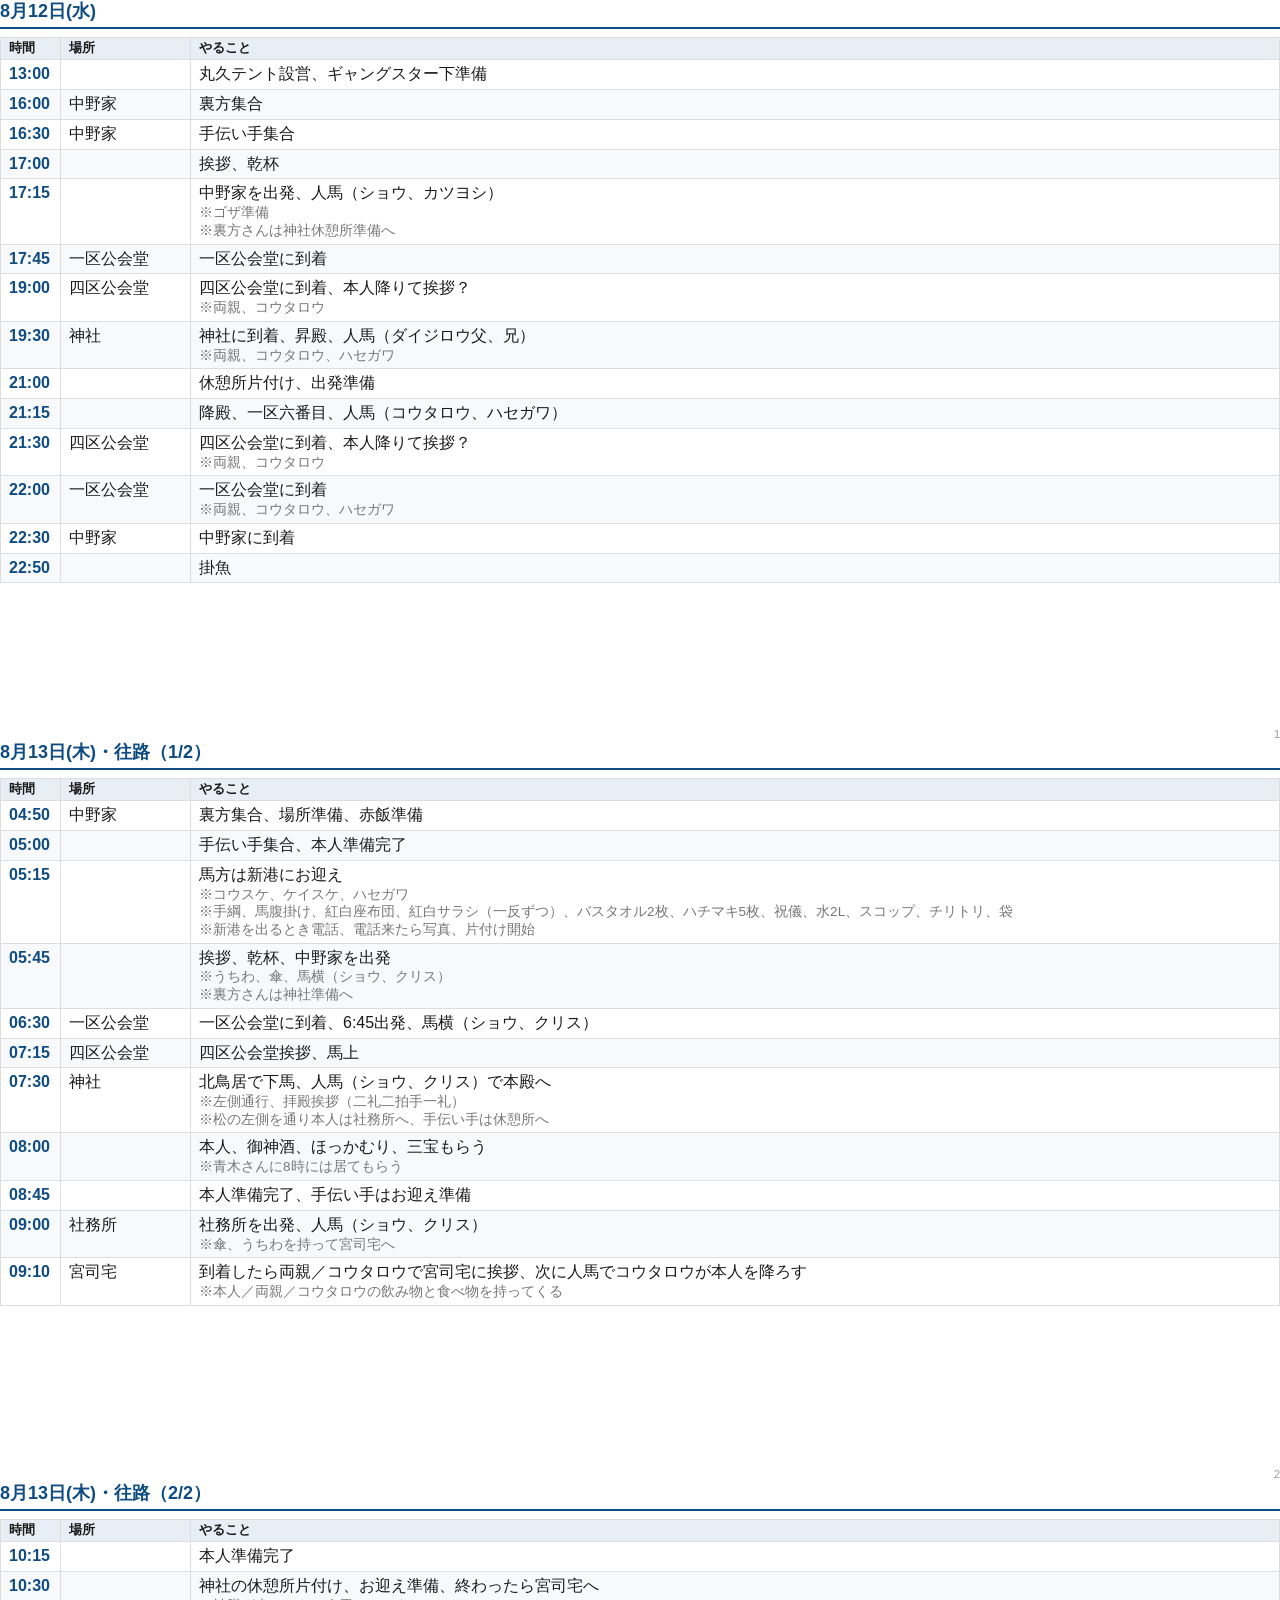
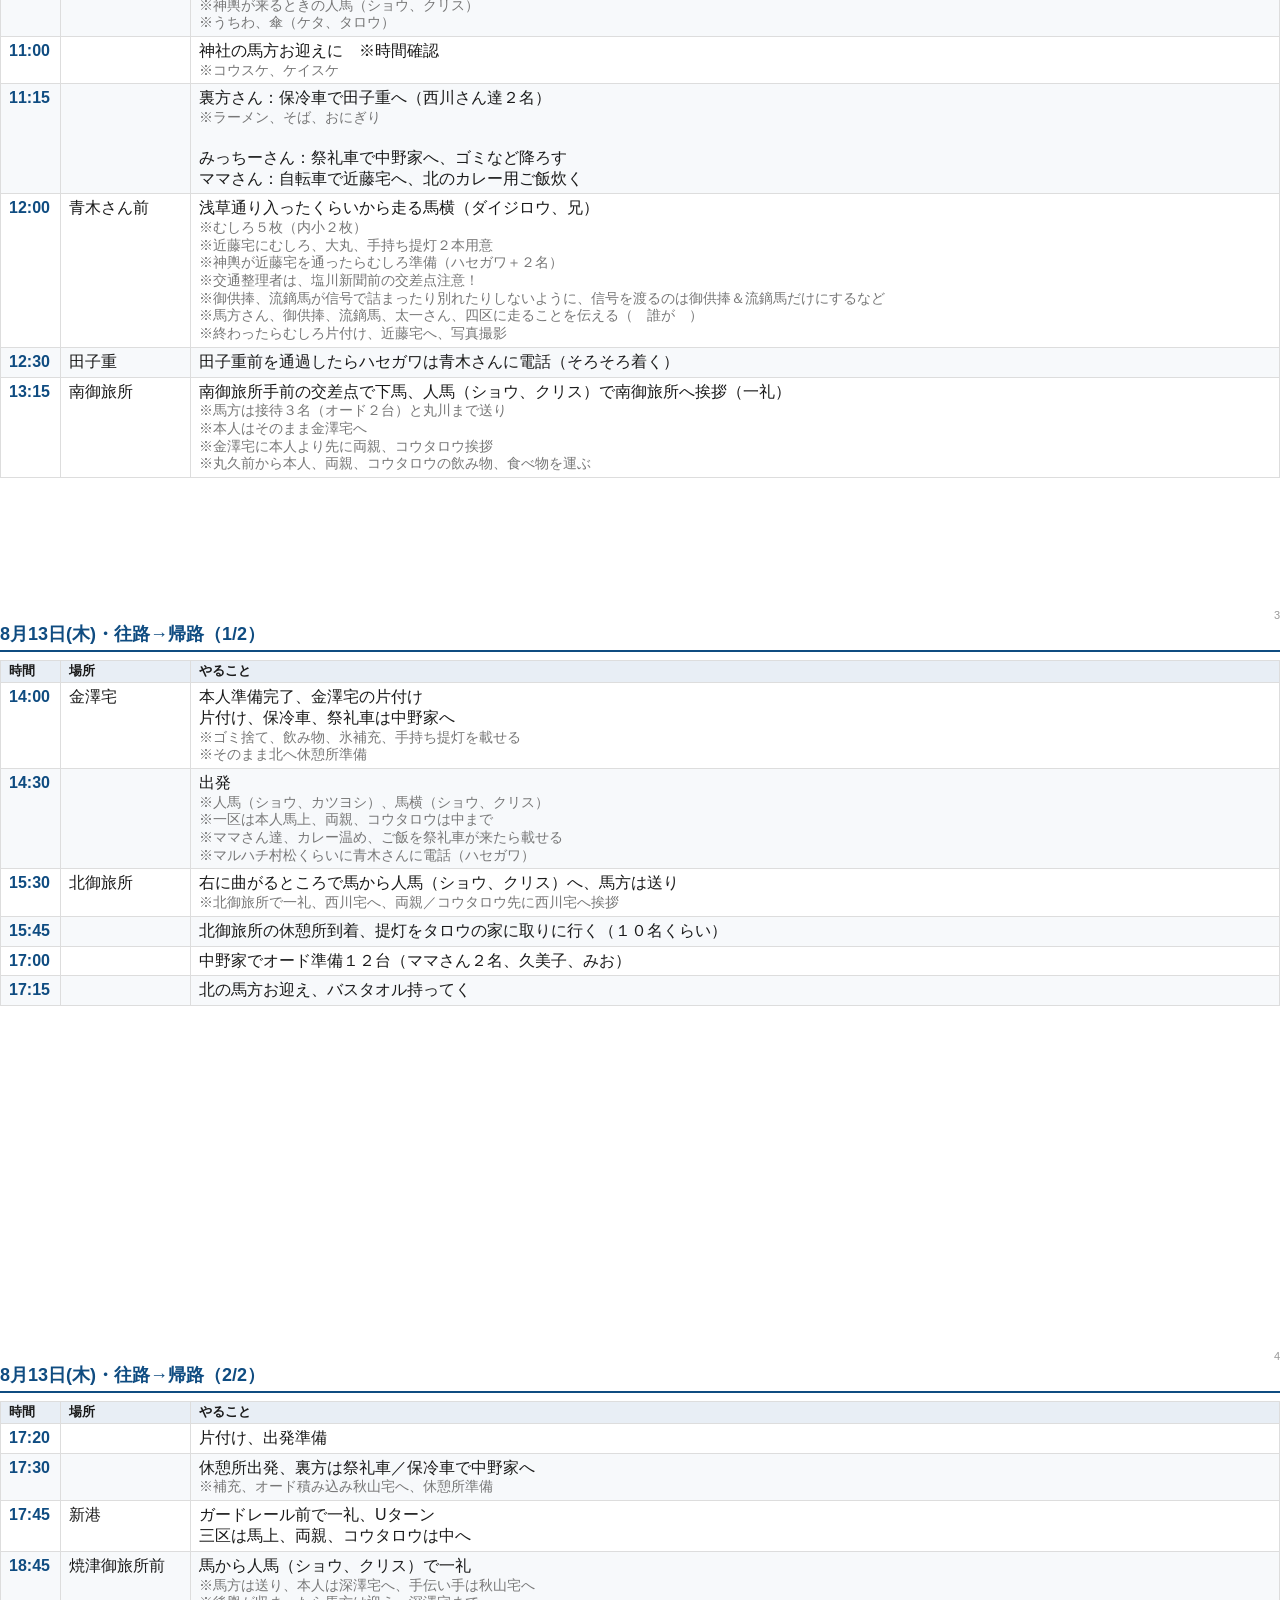
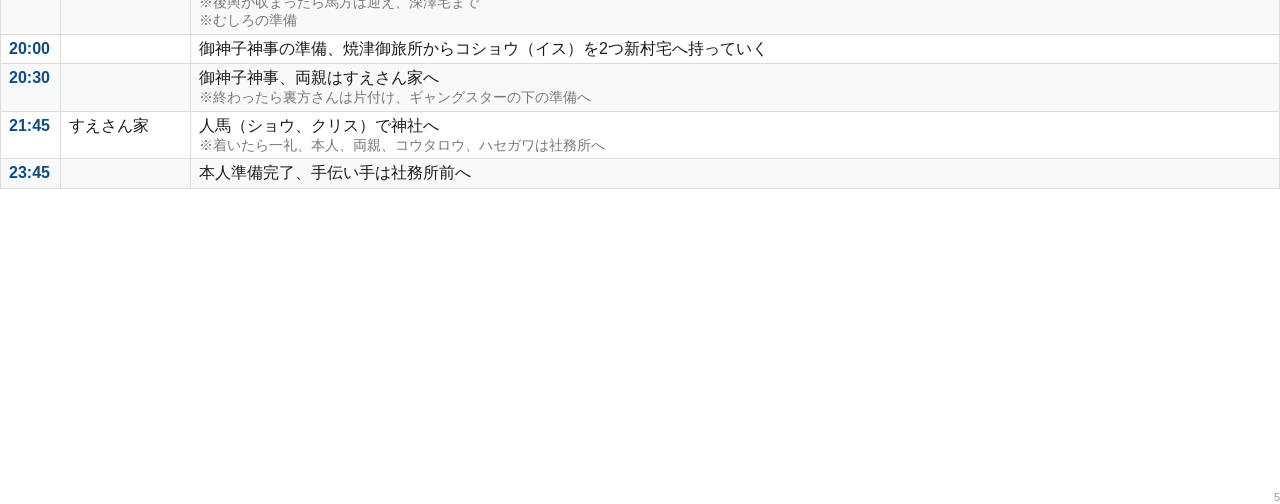
<file: print.html>
<!doctype html>
<html lang="ja">
<head>
<meta charset="UTF-8" />
<title>焼津祭 印刷用</title>
<style>
  @page { size: 297mm 210mm; margin: 5mm; }
  * { box-sizing: border-box; }
  body {
    margin: 0;
    font-family: -apple-system, "Hiragino Sans", "Segoe UI", sans-serif;
    color: #1a1a1a;
    font-size: 16px;
    line-height: 1.3;
  }
  .day-block {
    page-break-before: always;
    display: flex;
    flex-direction: column;
  }
  .day-block:first-child { page-break-before: auto; }
  .page-footer {
    margin-top: auto;
    padding-top: 8px;
    text-align: right;
    font-size: 11px;
    color: #999;
  }
  .day-block h2 {
    font-size: 18px;
    color: #0f4c81;
    border-bottom: 2px solid #0f4c81;
    padding-bottom: 4px;
    margin: 0 0 8px;
  }
  table {
    width: 100%;
    border-collapse: collapse;
  }
  th, td {
    border: 1px solid #ddd;
    text-align: left;
    vertical-align: top;
  }
  th {
    background: #e8eef5;
    font-size: 13px;
    padding: 2px 8px;
  }
  td {
    padding: 4px 8px;
  }
  tr:nth-child(even) td { background: #f7f9fb; }
  .col-time { width: 60px; }
  .col-place { width: 130px; }
  td.col-time { font-weight: bold; color: #0f4c81; }
  .title { white-space: pre-line; }
  .note { display: block; color: #777; font-weight: normal; font-size: 0.85em; }
</style>
</head>
<body>
  <div id="schedule"></div>

  <script src="data.js"></script>
  <script>
    // A4横(297x210mm)・余白10mm/12mm での1ページあたりの本文高さ(px)。
    // 96px/inch, 25.4mm/inch で換算し、印字ずれ対策の安全マージンを引く。
    const MM_TO_PX = 96 / 25.4;
    const PAGE_MARGIN_MM = 5;
    const PAGE_CONTENT_HEIGHT_PX = (210 - PAGE_MARGIN_MM * 2) * MM_TO_PX - 15;
    const CONTENT_WIDTH_PX = (297 - PAGE_MARGIN_MM * 2) * MM_TO_PX;

    function renderTitle(title) {
      return title
        .split("\n")
        .map((line, i) =>
          line.startsWith("※")
            ? `<span class="note">${line}</span>`
            : i === 0
            ? line
            : `<br>${line}`
        )
        .join("");
    }

    function rowHtml(item) {
      return `
        <tr>
          <td class="col-time">${item.time}</td>
          <td class="col-place">${item.place}</td>
          <td class="title">${renderTitle(item.title)}</td>
        </tr>
      `;
    }

    function dayBlockHtml(label, items, pageNum) {
      return `
        <div class="day-block" style="height: ${PAGE_CONTENT_HEIGHT_PX}px;">
          <h2>${label}</h2>
          <table>
            <thead>
              <tr>
                <th class="col-time">時間</th>
                <th class="col-place">場所</th>
                <th>やること</th>
              </tr>
            </thead>
            <tbody>${items.map(rowHtml).join("")}</tbody>
          </table>
          <div class="page-footer">${pageNum}</div>
        </div>
      `;
    }

    // 実際のテーブル行の高さを測るための非表示プローブ。印刷時の本文幅と揃える。
    function measureRowHeights(day) {
      const probe = document.createElement("div");
      probe.style.position = "absolute";
      probe.style.visibility = "hidden";
      probe.style.top = "0";
      probe.style.left = "0";
      probe.style.width = CONTENT_WIDTH_PX + "px";
      probe.innerHTML = dayBlockHtml(day.date, day.items, 1);
      document.body.appendChild(probe);

      const h2Top = probe.querySelector("h2").getBoundingClientRect().top;
      const theadBottom = probe.querySelector("thead").getBoundingClientRect().bottom;
      const headerBlockHeight = theadBottom - h2Top;
      const rowHeights = [...probe.querySelectorAll("tbody tr")].map(
        (r) => r.getBoundingClientRect().height
      );

      document.body.removeChild(probe);
      return { headerBlockHeight, rowHeights };
    }

    // 最大収容数で詰めた場合に何ページ必要かを求める(ページ数Nの決定用)
    function countPagesGreedy(rowHeights, available) {
      let pages = 1;
      let currentHeight = 0;
      rowHeights.forEach((h, i) => {
        if (currentHeight > 0 && currentHeight + h > available) {
          pages += 1;
          currentHeight = 0;
        }
        currentHeight += h;
      });
      return pages;
    }

    function chunkDay(day) {
      const { headerBlockHeight, rowHeights } = measureRowHeights(day);
      const available = PAGE_CONTENT_HEIGHT_PX - headerBlockHeight;
      const pageCount = countPagesGreedy(rowHeights, available);

      // 求めたページ数に、行の高さ合計が均等になるように分割する
      const totalHeight = rowHeights.reduce((a, h) => a + h, 0);
      const targetPerPage = totalHeight / pageCount;

      const chunks = [];
      let current = [];
      let currentHeight = 0;
      let remainingPages = pageCount;

      day.items.forEach((item, i) => {
        const h = rowHeights[i];
        const wouldExceedTarget = currentHeight > 0 && currentHeight + h > targetPerPage;
        const mustFlush = remainingPages > 1 && wouldExceedTarget;

        if (mustFlush) {
          chunks.push(current);
          current = [];
          currentHeight = 0;
          remainingPages -= 1;
        }
        current.push(item);
        currentHeight += h;
      });
      if (current.length) chunks.push(current);

      return chunks;
    }

    const dayChunks = FESTIVAL_DATA.schedule.map((day) => ({ day, chunks: chunkDay(day) }));

    let pageNum = 0;
    const html = dayChunks
      .map(({ day, chunks }) =>
        chunks
          .map((items, i) => {
            pageNum += 1;
            const label =
              chunks.length > 1 ? `${day.date}（${i + 1}/${chunks.length}）` : day.date;
            return dayBlockHtml(label, items, pageNum);
          })
          .join("")
      )
      .join("");

    document.getElementById("schedule").innerHTML = html;
  </script>
</body>
</html>
</file>
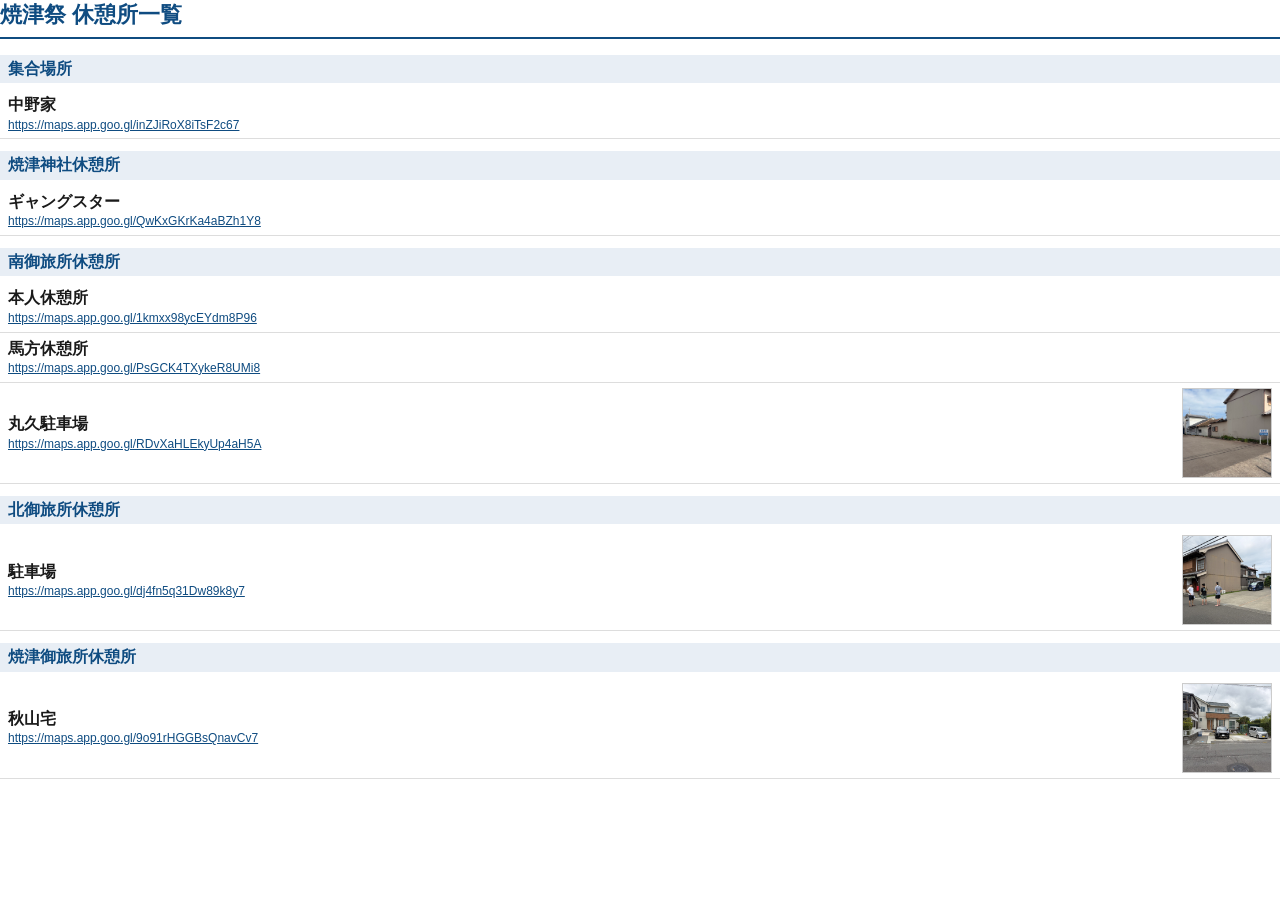
<file: rest-areas-print.html>
<!doctype html>
<html lang="ja">
<head>
<meta charset="UTF-8" />
<title>焼津祭 休憩所一覧 印刷用</title>
<style>
  @page { size: 210mm 297mm; margin: 10mm; }
  * { box-sizing: border-box; }
  body {
    margin: 0;
    font-family: -apple-system, "Hiragino Sans", "Segoe UI", sans-serif;
    color: #1a1a1a;
    font-size: 16px;
    line-height: 1.4;
  }
  h1 {
    font-size: 22px;
    color: #0f4c81;
    border-bottom: 2px solid #0f4c81;
    padding-bottom: 6px;
    margin: 0 0 16px;
  }
  .area-block {
    margin-bottom: 12px;
  }
  .area-block h2 {
    font-size: 16px;
    background: #e8eef5;
    color: #0f4c81;
    padding: 3px 8px;
    margin: 0 0 6px;
  }
  ul.points {
    list-style: none;
    margin: 0;
    padding: 0;
  }
  ul.points li {
    display: flex;
    align-items: center;
    gap: 10px;
    padding: 5px 8px;
    border-bottom: 1px solid #ddd;
  }
  .point-text {
    flex: 1;
    min-width: 0;
  }
  .point-label {
    display: block;
    font-weight: bold;
  }
  .point-url {
    display: block;
    font-size: 12px;
    color: #0f4c81;
    word-break: break-all;
  }
  .point-photo img {
    width: 90px;
    height: 90px;
    object-fit: cover;
    display: block;
    border: 1px solid #ccc;
    flex: none;
  }
</style>
</head>
<body>
  <h1>焼津祭 休憩所一覧</h1>
  <div id="areas"></div>

  <script src="data.js"></script>
  <script>
    function pointHtml(p) {
      return `
        <li>
          <div class="point-text">
            <span class="point-label">${p.label}</span>
            ${p.mapUrl ? `<a class="point-url" href="${p.mapUrl}">${p.mapUrl}</a>` : ""}
          </div>
          ${
            p.image
              ? `<div class="point-photo"><img src="${p.image}" alt="${p.label}" /></div>`
              : ""
          }
        </li>
      `;
    }

    function areaBlockHtml(group) {
      return `
        <div class="area-block">
          <h2>${group.area}</h2>
          <ul class="points">${group.points.map(pointHtml).join("")}</ul>
        </div>
      `;
    }

    document.getElementById("areas").innerHTML = FESTIVAL_DATA.mapPins.restAreas.groups
      .map(areaBlockHtml)
      .join("");
  </script>
</body>
</html>
</file>
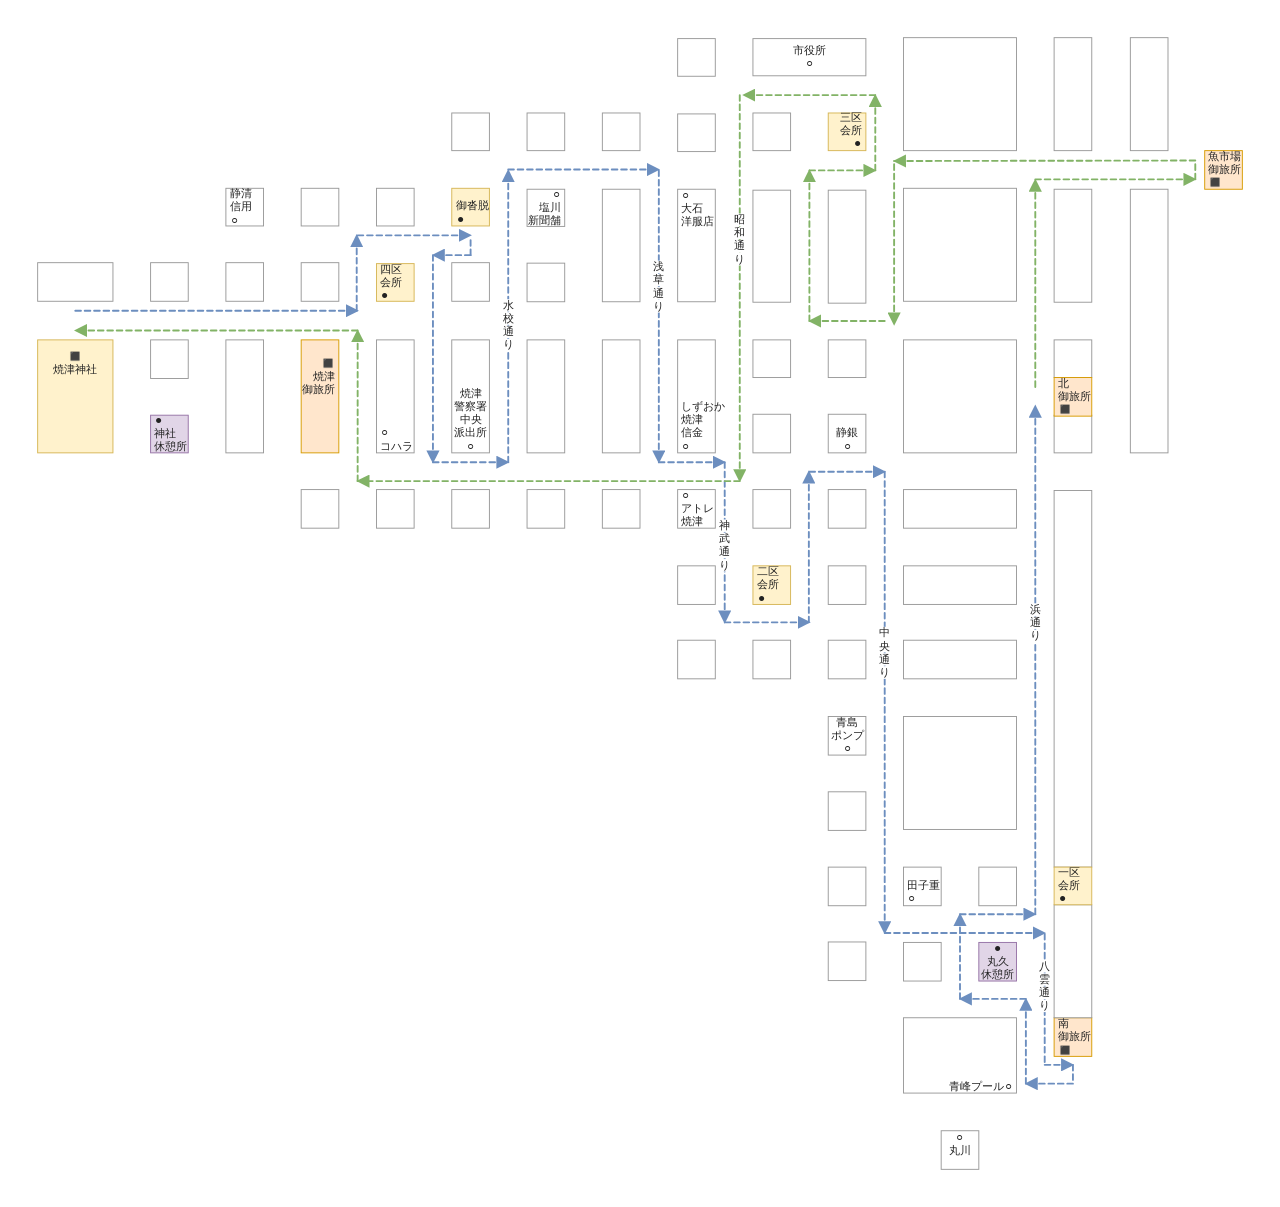
<file: route-print.html>
<!doctype html>
<html lang="ja">
<head>
<meta charset="UTF-8" />
<title>神輿渡御ルート簡略図</title>
<style>
  @page { margin: 0; }
  html, body { margin: 0; padding: 0; }
  img { display: block; width: 100%; height: auto; }
</style>
</head>
<body>
  <img id="route-img" src="mikoshi-route.svg" alt="神輿渡御ルート簡略図" />
  <script>
    // Size the @page to match the SVG's own pixel dimensions so the PDF is
    // one page at the diagram's native aspect ratio, not a fixed A4/Letter.
    const img = document.getElementById("route-img");
    img.addEventListener("load", () => {
      const style = document.createElement("style");
      style.textContent = `@page { size: ${img.naturalWidth}px ${img.naturalHeight}px; margin: 0; }`;
      document.head.appendChild(style);
      document.title = "ready";
    });
  </script>
</body>
</html>
</file>
